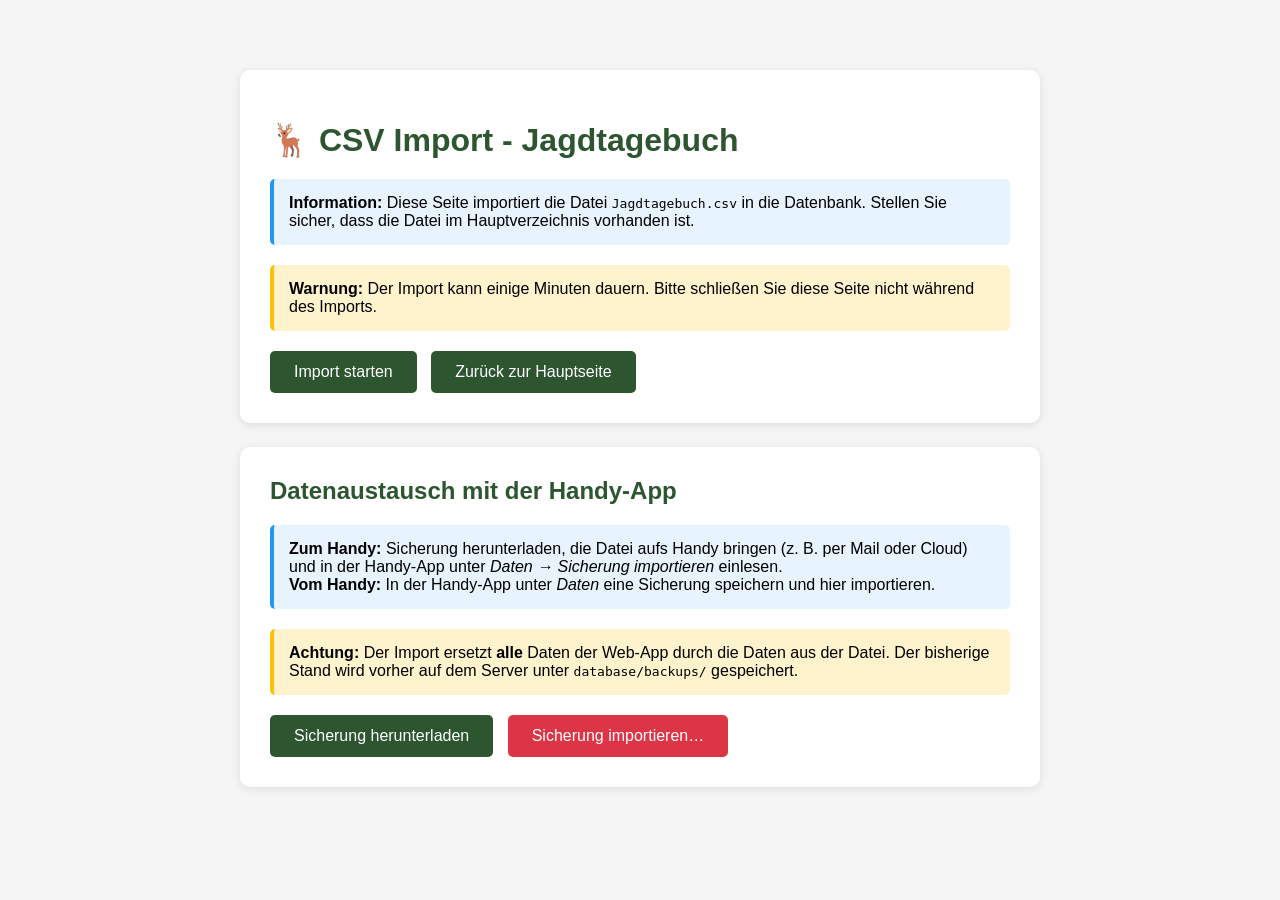
<file: import/index.html>
<!DOCTYPE html>
<html lang="de">
<head>
    <meta charset="UTF-8">
    <meta name="viewport" content="width=device-width, initial-scale=1.0">
    <title>CSV Import - Jagdtagebuch</title>
    <link rel="icon" href="../img/icon.svg" type="image/svg+xml">
    <link rel="icon" href="../img/favicon-32.png" sizes="32x32" type="image/png">
    <style>
        body {
            font-family: Arial, sans-serif;
            max-width: 800px;
            margin: 50px auto;
            padding: 20px;
            background-color: #f5f5f5;
        }
        .container {
            background: white;
            padding: 30px;
            border-radius: 10px;
            box-shadow: 0 2px 10px rgba(0,0,0,0.1);
        }
        h1 {
            color: #2c5530;
            margin-bottom: 20px;
        }
        .info {
            background: #e7f3ff;
            padding: 15px;
            border-radius: 5px;
            margin-bottom: 20px;
            border-left: 4px solid #2196F3;
        }
        .warning {
            background: #fff3cd;
            padding: 15px;
            border-radius: 5px;
            margin-bottom: 20px;
            border-left: 4px solid #ffc107;
        }
        .btn {
            display: inline-block;
            padding: 12px 24px;
            background-color: #2c5530;
            color: white;
            text-decoration: none;
            border-radius: 5px;
            border: none;
            cursor: pointer;
            font-size: 16px;
            margin-right: 10px;
        }
        .btn:hover {
            background-color: #4a7c59;
        }
        .btn-danger {
            background-color: #dc3545;
        }
        .btn-danger:hover {
            background-color: #c82333;
        }
        .result {
            margin-top: 20px;
            padding: 15px;
            border-radius: 5px;
        }
        .result.success {
            background: #d4edda;
            border-left: 4px solid #28a745;
        }
        .result.error {
            background: #f8d7da;
            border-left: 4px solid #dc3545;
        }
        .error-list {
            margin-top: 10px;
            max-height: 200px;
            overflow-y: auto;
            background: white;
            padding: 10px;
            border-radius: 3px;
        }
        .error-list ul {
            margin: 0;
            padding-left: 20px;
        }
    </style>
</head>
<body>
    <div class="container">
        <h1><span aria-hidden="true">🦌</span> CSV Import - Jagdtagebuch</h1>
        
        <div class="info" role="region" aria-label="Information">
            <strong>Information:</strong> Diese Seite importiert die Datei <code>Jagdtagebuch.csv</code> in die Datenbank.
            Stellen Sie sicher, dass die Datei im Hauptverzeichnis vorhanden ist.
        </div>
        
        <div class="warning" role="alert" aria-label="Warnung">
            <strong>Warnung:</strong> Der Import kann einige Minuten dauern. Bitte schließen Sie diese Seite nicht während des Imports.
        </div>
        
        <div role="group" aria-label="Aktionen">
            <button class="btn" onclick="startImport()" aria-label="CSV-Import starten">Import starten</button>
            <a href="../index.html" class="btn" style="text-decoration: none;" aria-label="Zurück zur Hauptseite">Zurück zur Hauptseite</a>
        </div>
        
        <div id="result" role="region" aria-live="polite" aria-label="Import-Ergebnis"></div>
    </div>

    <div class="container" style="margin-top: 24px;">
        <h2 style="color: #2c5530; margin-top: 0;">Datenaustausch mit der Handy-App</h2>

        <div class="info" role="region" aria-label="Information zum Datenaustausch">
            <strong>Zum Handy:</strong> Sicherung herunterladen, die Datei aufs Handy bringen (z.&nbsp;B. per Mail oder Cloud)
            und in der Handy-App unter <em>Daten → Sicherung importieren</em> einlesen.<br>
            <strong>Vom Handy:</strong> In der Handy-App unter <em>Daten</em> eine Sicherung speichern und hier importieren.
        </div>

        <div class="warning" role="note" aria-label="Warnung zum Import">
            <strong>Achtung:</strong> Der Import ersetzt <strong>alle</strong> Daten der Web-App durch die Daten aus der Datei.
            Der bisherige Stand wird vorher auf dem Server unter <code>database/backups/</code> gespeichert.
        </div>

        <div role="group" aria-label="Datenaustausch">
            <a href="../api/backup" class="btn" style="text-decoration: none;" download>Sicherung herunterladen</a>
            <label class="btn btn-danger" style="display: inline-block;">
                Sicherung importieren…
                <input type="file" accept=".json,application/json" onchange="importBackup(this)" style="display: none;">
            </label>
        </div>

        <div id="backup-result" role="region" aria-live="polite" aria-label="Ergebnis des Datenaustauschs"></div>
    </div>

    <script>
        async function startImport() {
            const resultDiv = document.getElementById('result');
            resultDiv.innerHTML = '<div class="result"><p>Import wird durchgeführt... Bitte warten.</p></div>';
            
            try {
                const response = await fetch('import_csv.php?run=1');
                const text = await response.text();
                
                // Parse result (it's plain text from CLI output)
                if (text.includes('Import completed!')) {
                    const importedMatch = text.match(/Imported: (\d+) hunts/);
                    const skippedMatch = text.match(/Skipped: (\d+) rows/);
                    
                    let html = '<div class="result success">';
                    html += '<h3><span aria-hidden="true">✓</span> Import erfolgreich!</h3>';
                    html += `<p><strong>Importiert:</strong> ${importedMatch ? importedMatch[1] : '0'} Jagden</p>`;
                    html += `<p><strong>Übersprungen:</strong> ${skippedMatch ? skippedMatch[1] : '0'} Zeilen</p>`;
                    
                    // Check for errors
                    const errorMatch = text.match(/Errors:\n((?:  - .+\n?)+)/);
                    if (errorMatch) {
                        const errors = errorMatch[1].split('\n').filter(e => e.trim());
                        if (errors.length > 0) {
                            html += '<div class="error-list"><strong>Fehler:</strong><ul>';
                            errors.forEach(error => {
                                html += `<li>${escapeHtml(error.replace('  - ', ''))}</li>`;
                            });
                            html += '</ul></div>';
                        }
                    }
                    
                    html += '</div>';
                    resultDiv.innerHTML = html;
                } else {
                    resultDiv.innerHTML = `<div class="result error"><h3><span aria-hidden="true">✗</span> Import fehlgeschlagen</h3><p>${escapeHtml(text)}</p></div>`;
                }
            } catch (error) {
                resultDiv.innerHTML = `<div class="result error"><h3><span aria-hidden="true">✗</span> Fehler</h3><p>${escapeHtml(error.message)}</p></div>`;
            }
        }

        async function importBackup(input) {
            const file = input.files[0];
            input.value = '';
            if (!file) return;
            const resultDiv = document.getElementById('backup-result');

            let backup;
            try {
                backup = JSON.parse(await file.text());
            } catch (e) {
                resultDiv.innerHTML = '<div class="result error"><p>Die Datei ist keine gültige Sicherung (kein JSON).</p></div>';
                return;
            }
            const huntCount = (backup.tables && backup.tables.hunts || []).length;
            const from = backup.exported_at ? ` vom ${new Date(backup.exported_at).toLocaleString('de-DE')}` : '';
            if (!confirm(`Die Sicherung${from} enthält ${huntCount} Jagden.\n\nAlle Daten der Web-App werden dadurch ersetzt. Fortfahren?`)) {
                return;
            }

            resultDiv.innerHTML = '<div class="result"><p>Import läuft…</p></div>';
            try {
                const response = await fetch('../api/backup', {
                    method: 'POST',
                    headers: { 'Content-Type': 'application/json' },
                    body: JSON.stringify(backup)
                });
                const data = await response.json();
                if (!response.ok) throw new Error(data.error || `HTTP ${response.status}`);
                const c = data.counts;
                resultDiv.innerHTML = `<div class="result success"><h3><span aria-hidden="true">✓</span> Import fertig</h3>
                    <p>${c.hunts} Jagden, ${c.hunting_areas} Reviere, ${c.seats} Sitze, ${c.animal_species} Tierarten.</p>
                    <p>Der vorherige Stand liegt unter <code>${escapeHtml(data.previous_data)}</code>.</p></div>`;
            } catch (error) {
                resultDiv.innerHTML = `<div class="result error"><h3><span aria-hidden="true">✗</span> Import fehlgeschlagen</h3><p>${escapeHtml(error.message)}</p></div>`;
            }
        }

        function escapeHtml(value) {
            return String(value).replace(/&/g, '&amp;').replace(/</g, '&lt;').replace(/>/g, '&gt;')
                .replace(/"/g, '&quot;').replace(/'/g, '&#39;');
        }
    </script>
</body>
</html>
</file>
